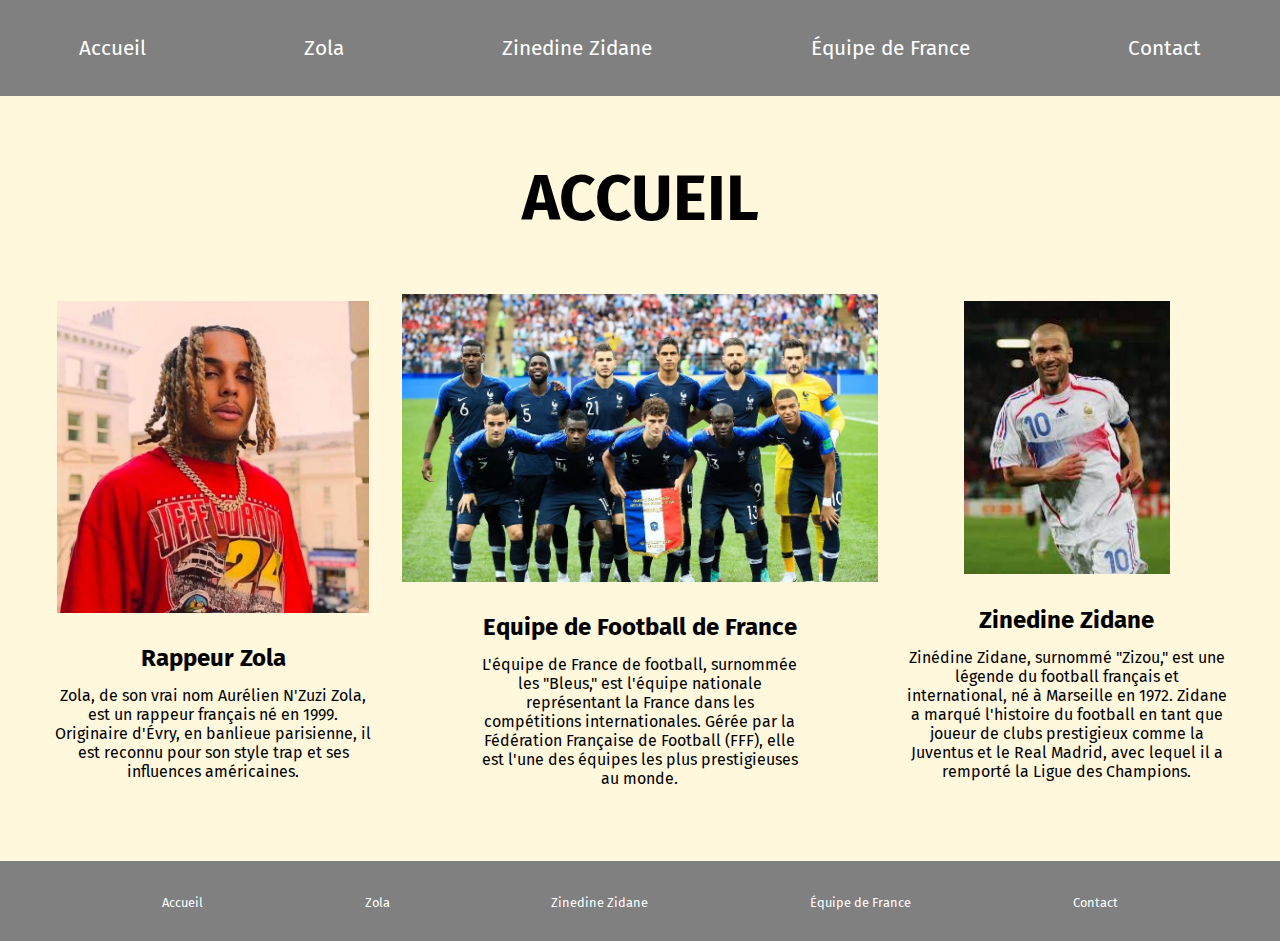
<file: index.html>
<!DOCTYPE html>
<html lang="fr">

<head>
    <meta charset="UTF-8">
    <meta name="viewport" content="width=device-width, initial-scale=1.0">
    <title>Accueil</title>
    <link rel="stylesheet" href="styles/index.css" type="text/css">
    <link rel="preconnect" href="https://fonts.googleapis.com">
    <link rel="preconnect" href="https://fonts.gstatic.com" crossorigin>
    <link
        href="https://fonts.googleapis.com/css2?family=Bebas+Neue&family=DynaPuff:wght@400..700&family=Fira+Sans:ital,wght@0,100;0,200;0,300;0,400;0,500;0,600;0,700;0,800;0,900;1,100;1,200;1,300;1,400;1,500;1,600;1,700;1,800;1,900&family=Kanit:ital,wght@0,100;0,200;0,300;0,400;0,500;0,600;0,700;0,800;0,900;1,100;1,200;1,300;1,400;1,500;1,600;1,700;1,800;1,900&display=swap"
        rel="stylesheet">
</head>

<body>
    <header>
        <nav class="navbar">
            <ul>
                <li><a href="index.html">Accueil</a></li>
                <li><a href="fansite1.html">Zola</a></li>
                <li><a href="fansite2.html">Zinedine Zidane</a></li>
                <li><a href="fansite3.html">Équipe de France</a></li>
                <li><a href="contact.html">Contact</a></li>
            </ul>
        </nav>
    </header>


    <main>
        <div class="Titre">
            <h1>ACCUEIL</h1>
        </div>

        <section class="Blocs">
            <div class="container">
                <img src="img/zolaportrait.jpg" alt="Portrait du Rappeur Zola" class="Photo">
                <h2>Rappeur Zola</h2>
                <p>Zola, de son vrai nom Aurélien N'Zuzi Zola, est un rappeur français né en 1999. Originaire d'Évry, en
                    banlieue parisienne, il est reconnu pour son style trap et ses influences américaines.</p>
            </div>
            <div class="container">
                <img src="img/Photo equipe de france.JPG" alt="Photo de l'Equipe de France 2018" class="Photo2">
                <h2>Equipe de Football de France</h2>
                <p>L'équipe de France de football, surnommée les "Bleus," est l'équipe nationale représentant la France
                    dans les compétitions internationales. Gérée par la Fédération Française de Football (FFF), elle est
                    l'une des équipes les plus prestigieuses au monde.</p>
            </div>
            <div class="container">
                <img src="img/zz.jfif" alt="Portrait du Footballeur Zinedine Zidane" class="Photo3">
                <h2>Zinedine Zidane</h2>
                <p>Zinédine Zidane, surnommé "Zizou," est une légende du football français et international, né à
                    Marseille en 1972.
                    Zidane a marqué l'histoire du football en tant que joueur de clubs prestigieux comme la Juventus et
                    le Real Madrid, avec lequel il a remporté la Ligue des Champions.
                </p>
            </div>
        </section>
    </main>



    <footer>
        <nav class="navbar2">
            <ul>
                <li><a href="index.html">Accueil</a></li>
                <li><a href="fansite1.html">Zola</a></li>
                <li><a href="fansite2.html">Zinedine Zidane</a></li>
                <li><a href="fansite3.html">Équipe de France</a></li>
                <li><a href="contact.html">Contact</a></li>
            </ul>
        </nav>
    </footer>
</body>

</html>
</file>
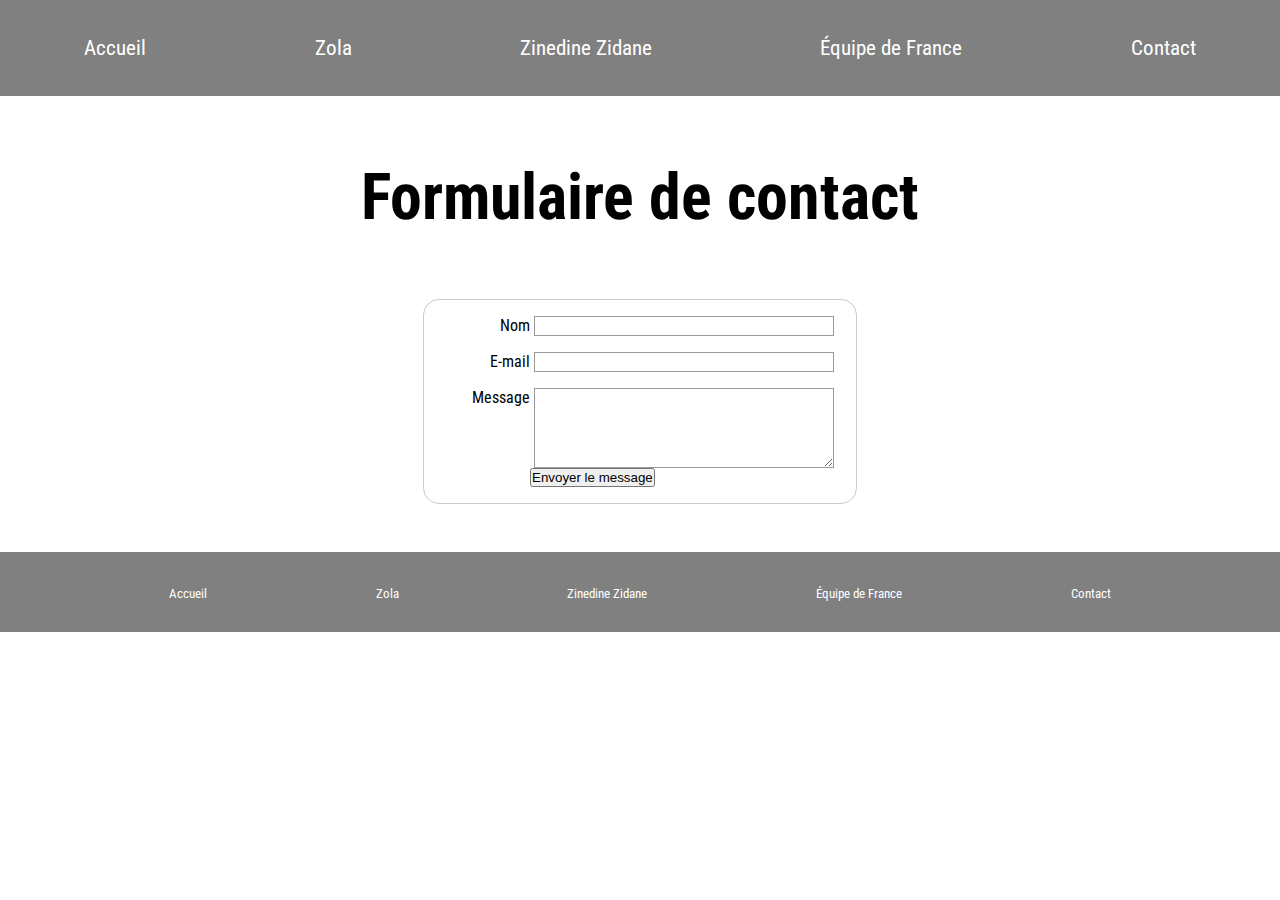
<file: Contact.html>
<html lang="fr">
<head>
    <meta charset="UTF-8">
    <meta name="viewport" content="width=device-width, initial-scale=1.0">
    <title>Contact</title>
    <link rel="stylesheet" href="styles/contact.css" type="text/css">
    <link rel="preconnect" href="https://fonts.googleapis.com">
    <link rel="preconnect" href="https://fonts.gstatic.com" crossorigin>
    <link href="https://fonts.googleapis.com/css2?family=Roboto+Condensed:ital,wght@0,100..900;1,100..900&display=swap" rel="stylesheet">
</head>

<body>
    <header>
        <nav class="navbar">
            <ul>
                <li><a href="index.html">Accueil</a></li>
                <li><a href="fansite1.html">Zola</a></li>
                <li><a href="fansite2.html">Zinedine Zidane</a></li>
                <li><a href="fansite3.html">Équipe de France</a></li>
                <li><a href="contact.html">Contact</a></li>
            </ul>
        </nav>
    </header>
    

    <main>
        <div class="Titre"><h1>Formulaire de contact</h1></div>
        <form action="/ma-page-de-traitement" methode="poste">
            <ul>
              <li>
                <label for="nom">Nom</label>
                <input type="texte" id="nom" name="nom de famille" />
              </li>
              <li>
                <label for="mail">E-mail</label>
                <input type="email" id="mail" name="adresse mail" />
              </li>
              <li>
                <label for="msg">Message</label>
                <textarea id="msg" name="message"></textarea>
              </li>
              <div class="button">
                <button type="submit">Envoyer le message</button>
              </div>
            
            </ul>
          </form>
          
          
          

    </main>



    <footer>
        <nav class="navbar2">
            <ul>
                <li><a href="index.html">Accueil</a></li>
                <li><a href="fansite1.html">Zola</a></li>
                <li><a href="fansite2.html">Zinedine Zidane</a></li>
                <li><a href="fansite3.html">Équipe de France</a></li>
                <li><a href="contact.html">Contact</a></li>
            </ul>
        </nav>
    </footer>
</body>
</html>
</file>
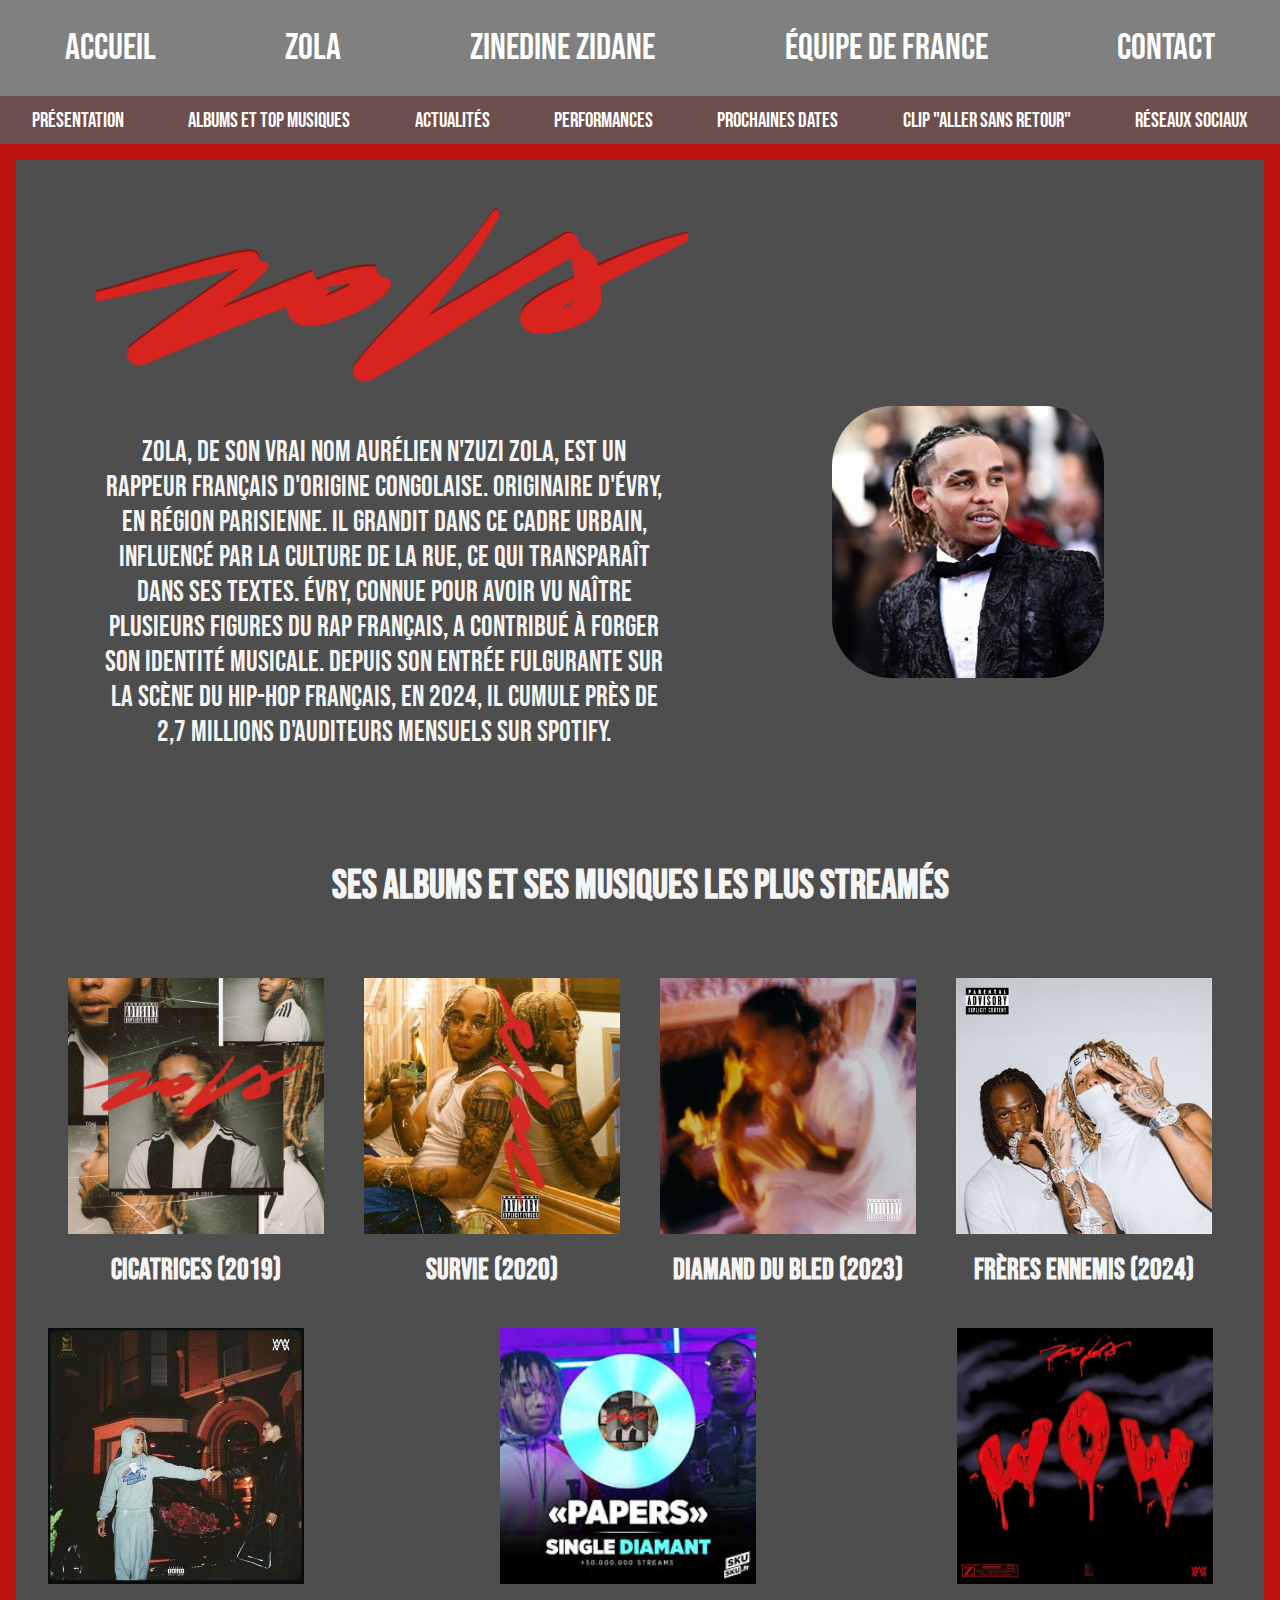
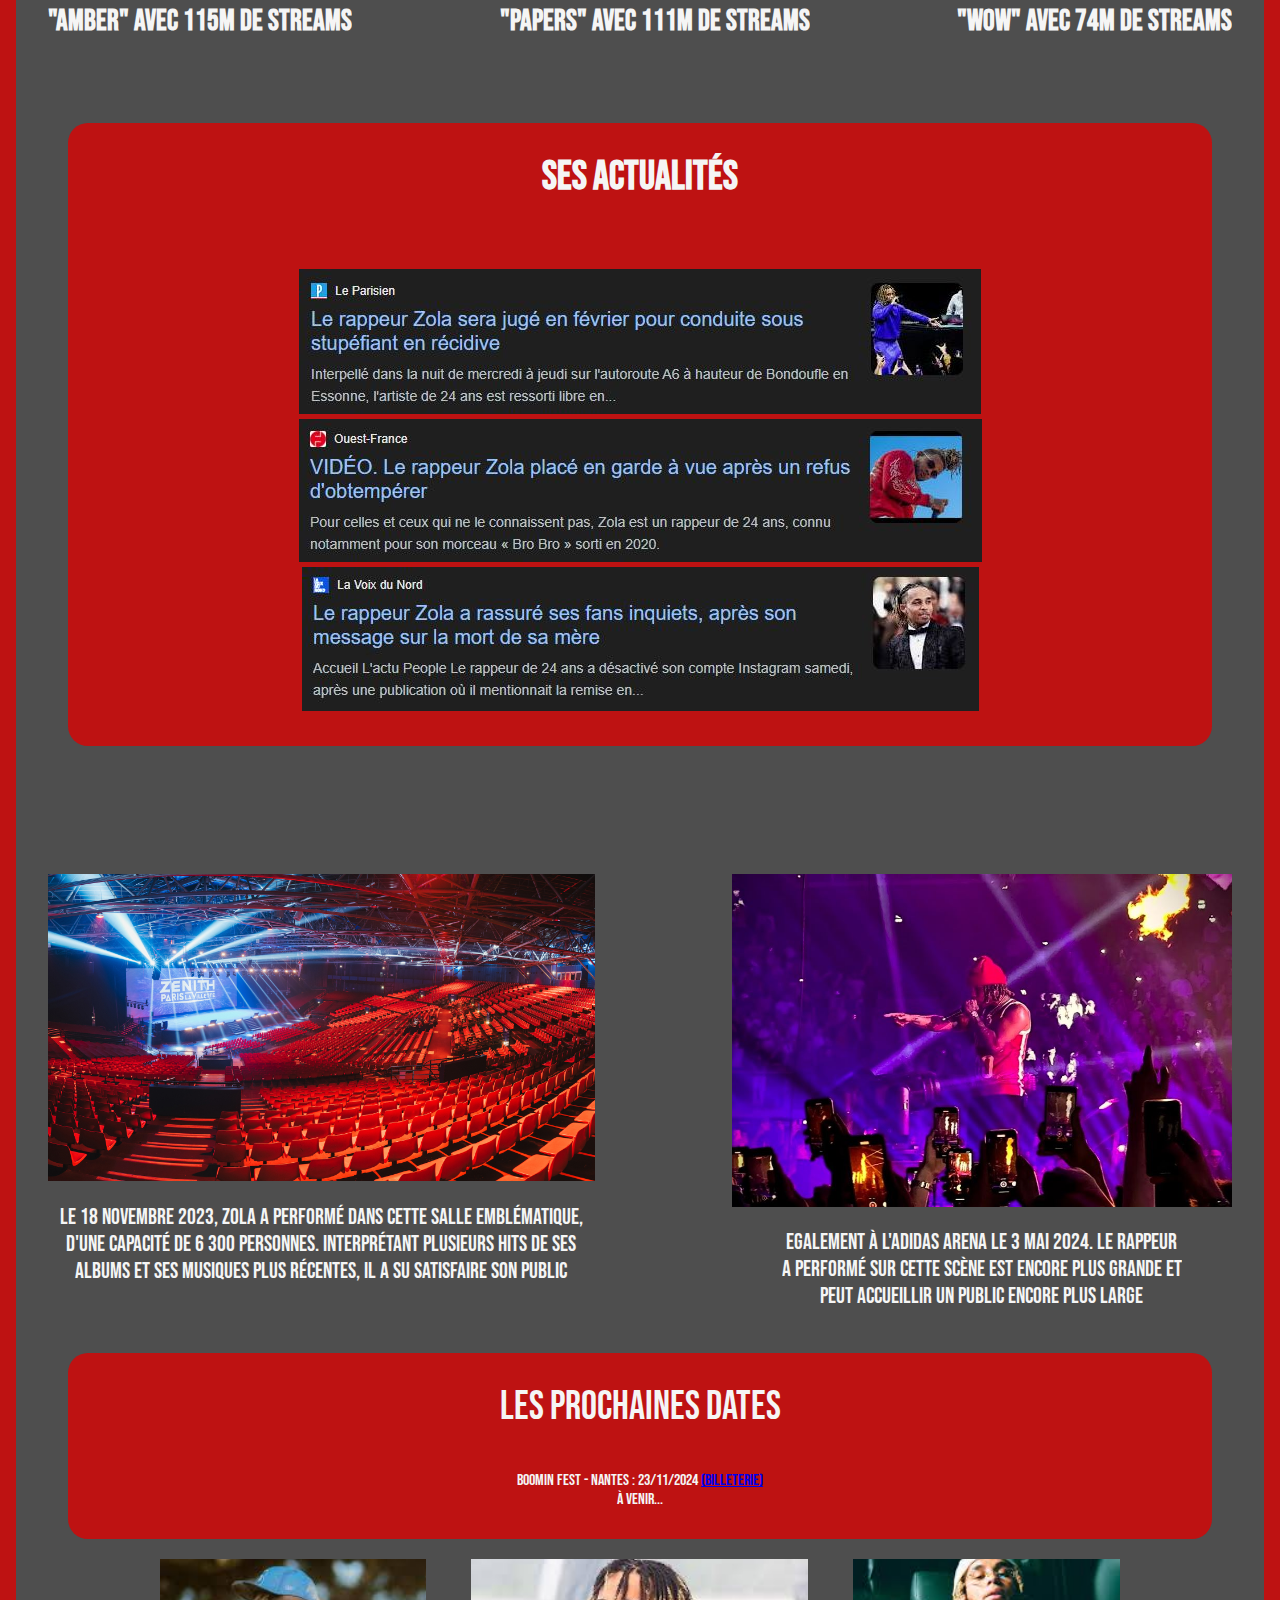
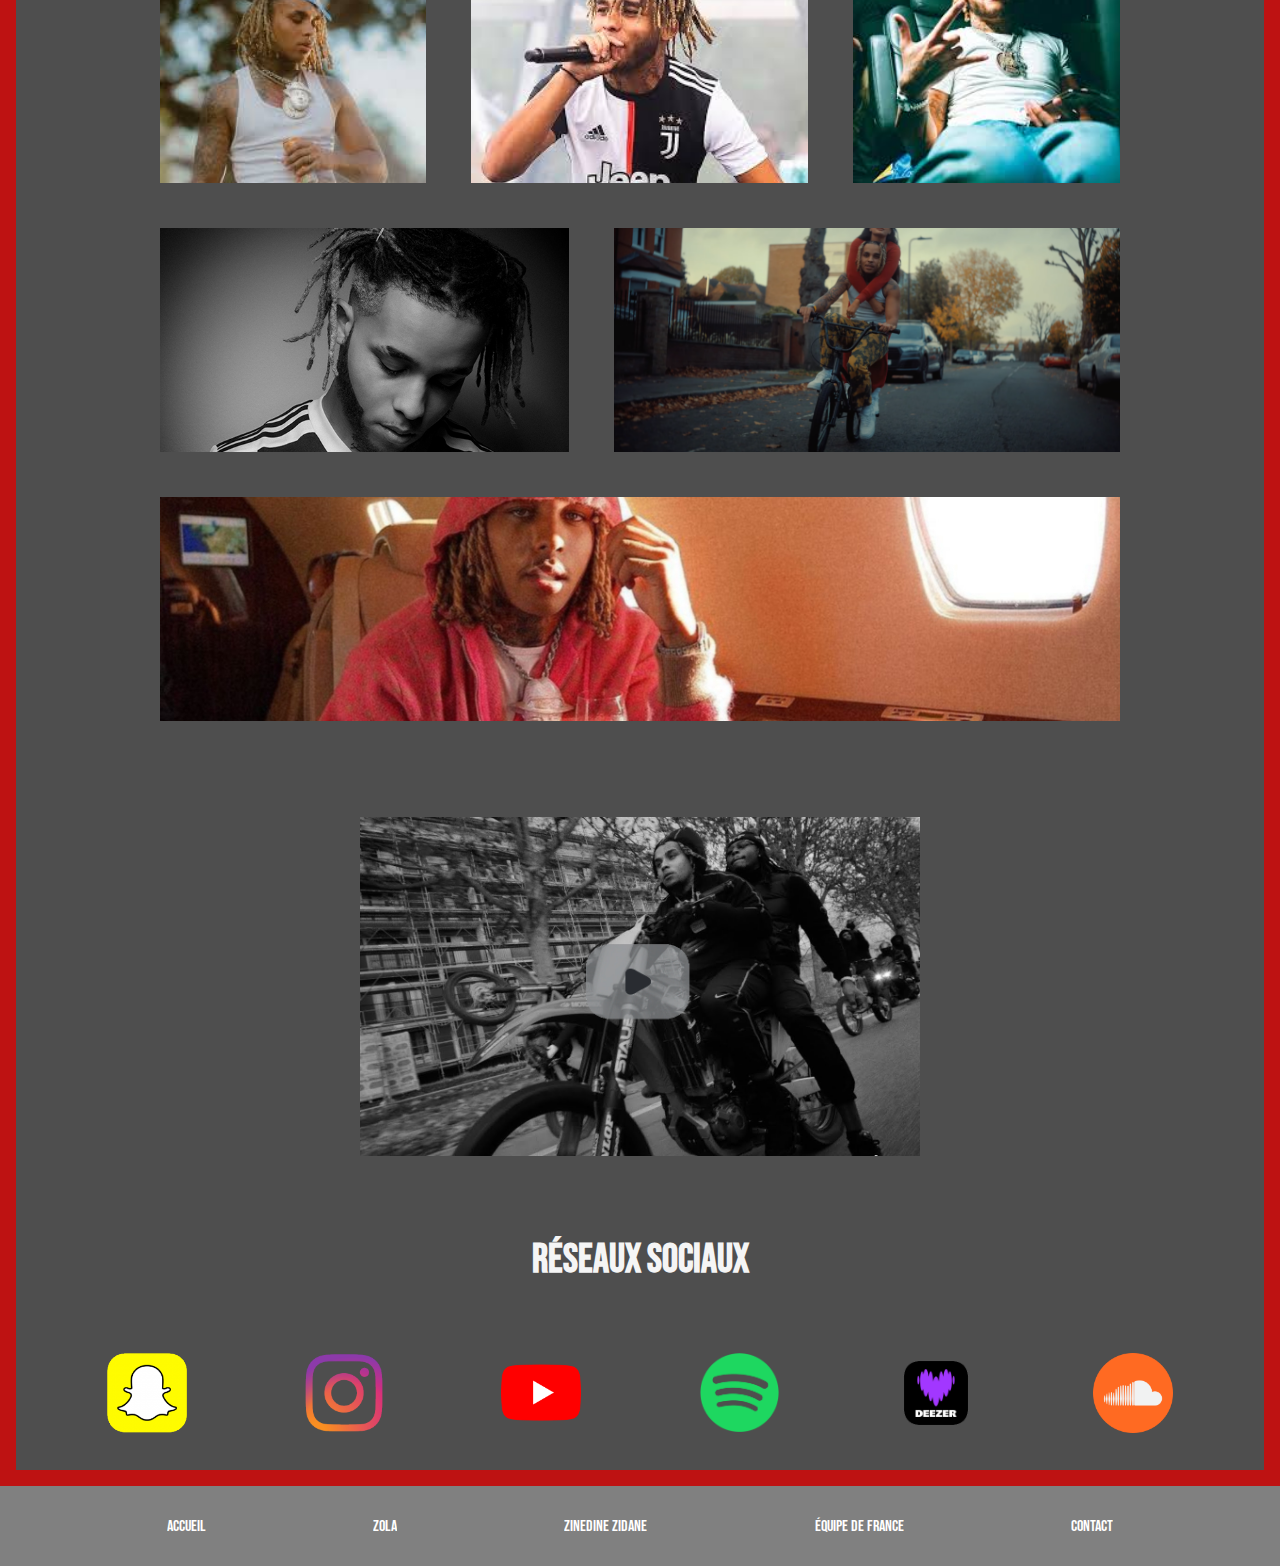
<file: fansite1.html>
<!DOCTYPE html>
<html lang="fr">
<head>
    <meta charset="UTF-8">
    <meta name="viewport" content="width=device-width, initial-scale=1.0">
    <title>Zola</title>
    <link rel="stylesheet" href="styles/fansite1.css" type="text/css">
    <link rel="preconnect" href="https://fonts.googleapis.com">
    <link rel="preconnect" href="https://fonts.gstatic.com" crossorigin>
    <link href="https://fonts.googleapis.com/css2?family=Bebas+Neue&family=DynaPuff:wght@400..700&family=Kanit:ital,wght@0,100;0,200;0,300;0,400;0,500;0,600;0,700;0,800;0,900;1,100;1,200;1,300;1,400;1,500;1,600;1,700;1,800;1,900&display=swap" rel="stylesheet">
</head>

<body>

    <header>
        <nav class="navbar">
            <ul>
                <li><a href="index.html">Accueil</a></li>
                <li><a href="fansite1.html">Zola</a></li>
                <li><a href="fansite2.html">Zinedine Zidane</a></li>
                <li><a href="fansite3.html">Équipe de France</a></li>
                <li><a href="contact.html">Contact</a></li>
            </ul>
        </nav>
        <nav class="sousnavbar">
            <ul>
                <li><a href="#pres">Présentation</a></li>
                <li><a href="#top">Albums et Top Musiques</a></li>
                <li><a href="#actual">Actualités</a></li>
                <li><a href="#perfo">Performances</a></li>
                <li><a href="#datepro">Prochaines dates</a></li>
                <li><a href="#clipvideo">Clip "Aller sans retour"</a></li>
                <li><a href="#sociale">Réseaux sociaux</a></li>
            </ul>
        </nav>
    </header>

    <main>
        <div class="feuille">
            <img src="img/zola sigle.png" alt="Logo Nom Zola bling bling" class="titre">
            <img src="img/photo zola.jpg" alt="Photo du rappeur Zola en costume" class="costume">

            <section class="Présentation" id="pres">
                <p>
                    Zola, de son vrai nom Aurélien N'Zuzi Zola, est un rappeur français d'origine congolaise.
                    Originaire d'Évry, en région parisienne. 
                    Il grandit dans ce cadre urbain, influencé par la culture de la rue, ce qui transparaît dans ses textes. 
                    Évry, connue pour avoir vu naître plusieurs figures du rap français, a contribué à forger son identité musicale.                        Depuis son entrée fulgurante sur la scène du hip-hop français, en 2024, il cumule près de 2,7 Millions d'auditeurs
                    mensuels sur Spotify.
                </p>
            </section>

            <section class="Albums" id="top">
                <h2>Ses Albums et Ses Musiques les plus streamés</h2>
                <div class="Discog">
                    <div>
                        <img src="img/cicatrices.jpg" alt="Couverture Album Cicatrices" class="couverture">
                        <h3>Cicatrices (2019)</h3>
                    </div>
                    <div>
                        <img src="img/Survie.jpg" alt="Couverture Album Survie" class="couverture">
                        <h3>Survie (2020)</h3>
                    </div>
                    <div>
                        <img src="img/diamand.jpg" alt="Couverture Album Diamand du Bled" class="couverture">
                        <h3>Diamand du Bled (2023)</h3>
                    </div>
                    <div>
                        <img src="img/freres.jpg" alt="Couverture Album de Frères ennemis" class="couverture">
                        <h3>Frères Ennemis (2024)</h3>
                    </div>
                </div>
                <div class="streamés">
                    <div>
                        <img src="img/amber.jpg" alt="Couverture Musique Amber" class="couverture">
                        <h3>"Amber" avec 115M de streams</h3>
                    </div>
                    <div>
                        <img src="img/papers.jfif" alt="Couverture Musique Paper" class="couverture">
                        <h3>"Papers" avec 111M de streams</h3>
                    </div>
                    <div>
                        <img src="img/wow.jpg" alt="Couverture Musique Wow" class="couverture">
                        <h3>"WOW" avec 74M de streams</h3>
                    </div>
                </div>
            </section>

            <section class="Actualités" id="actual">
                <h2 aria-label="3 Posts de journaux français sur des faits du rappeur Zola">Ses Actualités</h2>
                <div class="actu">
                    <a href="https://www.leparisien.fr/faits-divers/le-rappeur-zola-sera-juge-en-fevrier-pour-conduite-sous-stupefiant-en-recidive-31-08-2024-7ATZAJNQUJHRHEZXCAR5L4Q7CI.php" target="_blank">
                        <img src="img/actu1.JPG" alt="1ère actualité conduite sous stupéfiant">
                    </a>
                </div>
                <div class="actu">
                    <a href="https://www.ouest-france.fr/culture/musiques/video-a-saint-nazaire-le-musicien-harold-lopez-nussa-enflamme-lauditorium-jean-jacques-lumeau-f9822362-65c6-4ce3-92a2-2701822a8671" target="_blank"><img src="img/actu2.JPG" alt="2ème actualité refus d'obtempérer"></a>
                </div>
                <div class="actu">
                    <a href="https://www.lavoixdunord.fr/1442203/article/2024-03-19/le-rappeur-zola-rassure-ses-fans-inquiets-apres-son-message-sur-instagram" target="_blank"><img src="img/actu3.JPG" alt="3ème actualité il rassure son état face à la mort de sa mère"></a>
                </div>
            </section>

            <section class="Evenements" id="perfo">
                <div class="Zenith">
                    <img src="img/zenith.jpg" alt="Photo de la salle du Zenith à Paris" class="concert">
                    <p>Le 18 novembre 2023, Zola a performé dans cette salle emblématique, d'une capacité de 6 300 personnes.
                        Interprétant plusieurs hits de ses albums et ses musiques plus récentes, il a su satisfaire son public
                    </p>
                </div>
                <div class="Accor">
                    <img src="img/accor.jpg" alt="Photo de la salle de l'Accor Arena avec Zola qui performe à Paris" class="concert2">
                    <p>Egalement à l'Adidas Arena le 3 mai 2024. 
                        Le rappeur a performé sur cette scène est encore plus grande et peut accueillir un public encore plus large
                    </p>
                </div>
            </section>

            <section class="prochains" id="datepro">
                <div class="Annonce">Les Prochaines dates</div>
                <ul>
                    <li>BOOMIN Fest - Nantes : 23/11/2024  <a href="https://www.fnacspectacles.com/event/boomin-fest-nantes-zola-jokair-buhi-wallace-cleaver-th-dj-zayon-zenith-de-nantes-metropole-18343131/">(Billeterie)</a></li>
                    <li>À venir...</li>
                </ul>
            </section>

            <section class="gal" aria-label="Galerie photo du rappeur Zola">
                <ul class="gallery">
                    <li><img src="img/zola1.jfif" alt="Photo Zola"></li>
                    <li><img src="img/zola2.jfif" alt="Photo Zola"></li>
                    <li><img src="img/zola3.jfif" alt="Photo Zola"></li>
                    <li><img src="img/zola6.jpg" alt="Photo Zola"></li>
                    <li><img src="img/zola4.png" alt="Photo Zola"></li>
                    <li><img src="img/zola5.jpg" alt="Photo Zola"></li>
                </ul>
            </section>

            <div class="clip" id="clipvideo" aria-label="Photo du clip, cliquable pour accéder au clip youtube">
                <a href="https://www.youtube.com/watch?v=F8lPTlpThEo" target="_blank"><img src="img/clipzolakoba.jpg" alt="Clip vidéo Aller sans retour de Zola"></a>
            </div>


            <div class="bas" id="sociale"><h2>Réseaux Sociaux</h2></div>
            <section class="reseau">
                    <a href="https://www.snapchat.com/add/binkszola" target="_blank"><img src="img/logo snap.png" alt="Logo Snapchat" class="res"></a>
                    <a href="https://www.instagram.com/binkszola/" target="_blank"><img src="img/logo insta.png" alt="Logo Instagram" class="res"></a>
                    <a href="https://www.youtube.com/channel/UCz_lud52KfAbVTanpedusUw" target="_blank"><img src="img/logo youtube.png" alt="Logo Youtube" class="res"></a>
                    <a href="https://open.spotify.com/intl-fr/artist/54kCbQZaZWHnwwj9VP2hn4?si=RKlCnNPqThOa2fFiVUyScg" target="_blank"><img src="img/logo spotify.png" alt="Logo Spotify" class="res"></a>
                    <a href="https://deezer.page.link/nF3q5rpNoksSM6oP6" target="_blank"><img src="img/logo deezer.jpg" alt="Logo Deezer" class="res"></a>
                    <a href="https://soundcloud.com/zola-108556" target="_blank"><img src="img/logo soundcloud.png" alt="Logo SoundCloud" class="res"></a>
            </section>

        </div>
    </main>

    <footer>
        <nav class="navbar2">
            <ul>
                <li><a href="index.html">Accueil</a></li>
                <li><a href="fansite1.html">Zola</a></li>
                <li><a href="fansite2.html">Zinedine Zidane</a></li>
                <li><a href="fansite3.html">Équipe de France</a></li>
                <li><a href="contact.html">Contact</a></li>
            </ul>
        </nav>
    </footer>
    
</body>

</html>
</file>
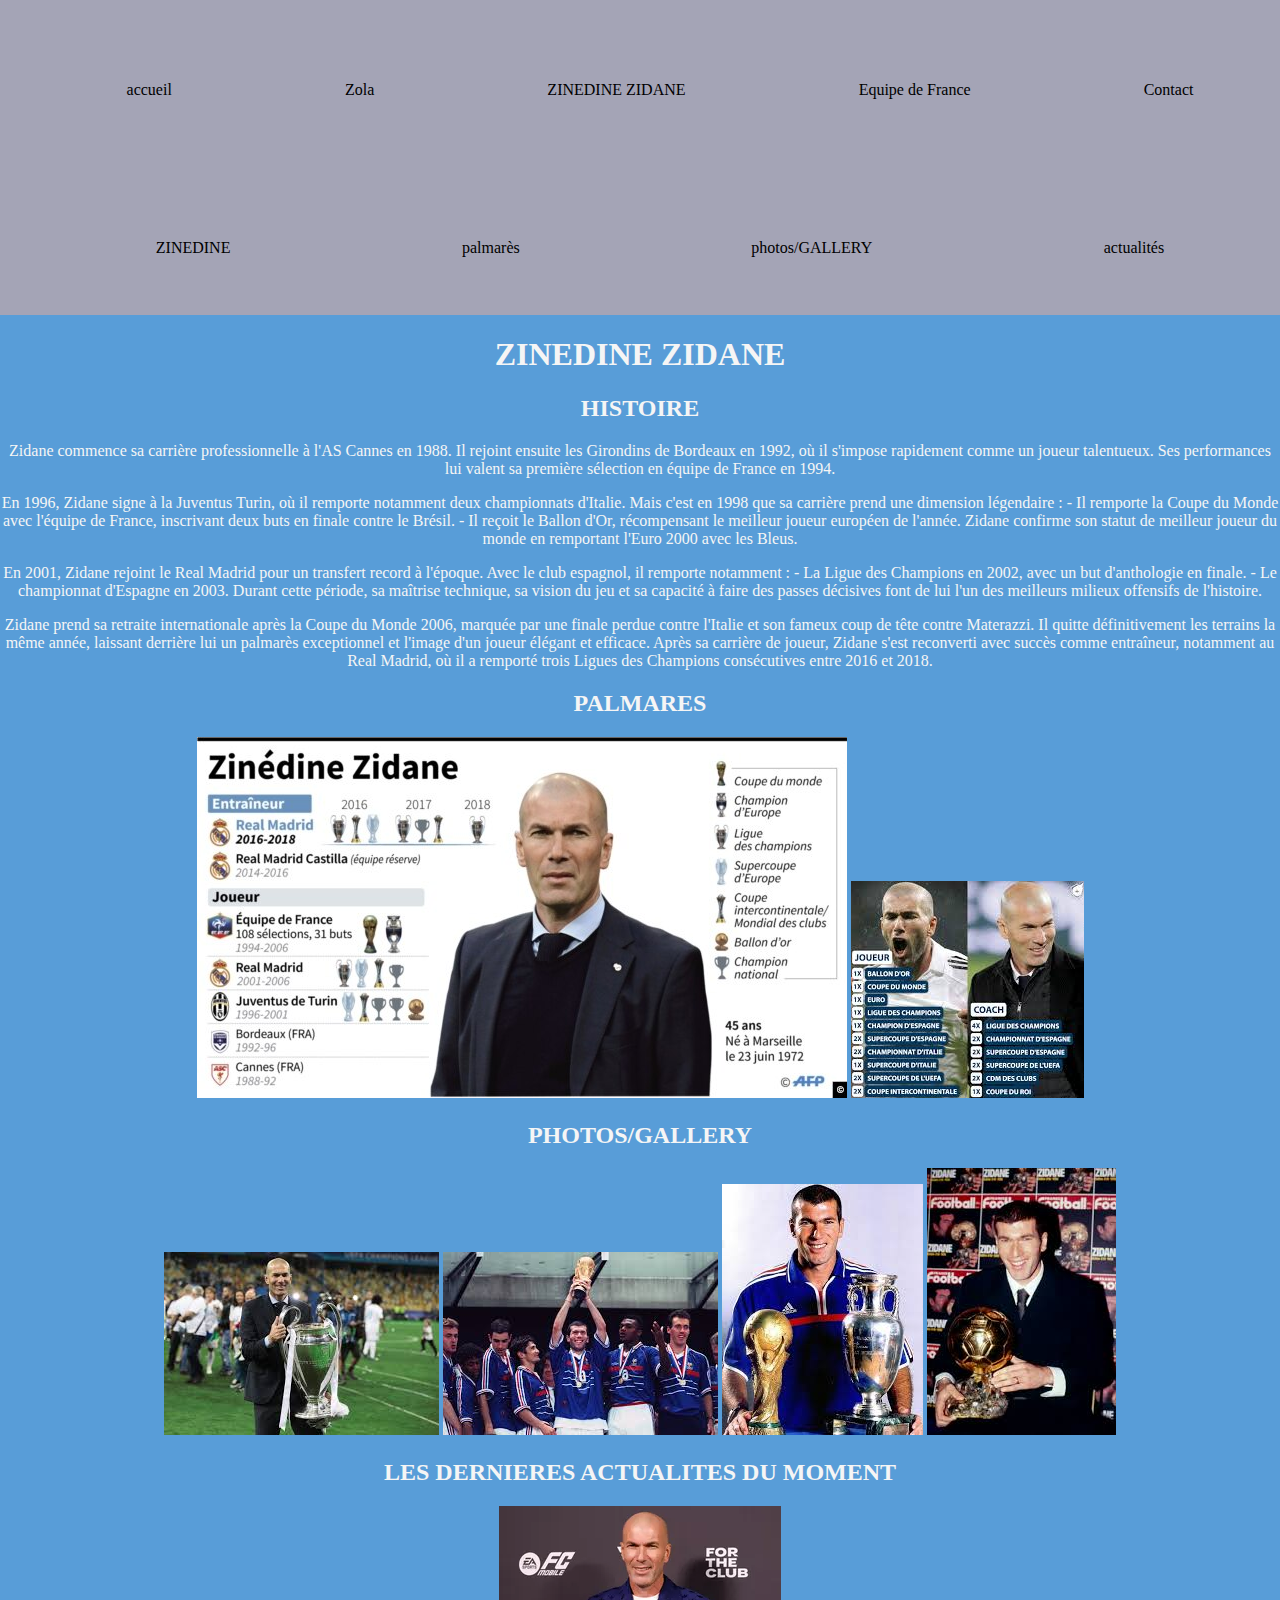
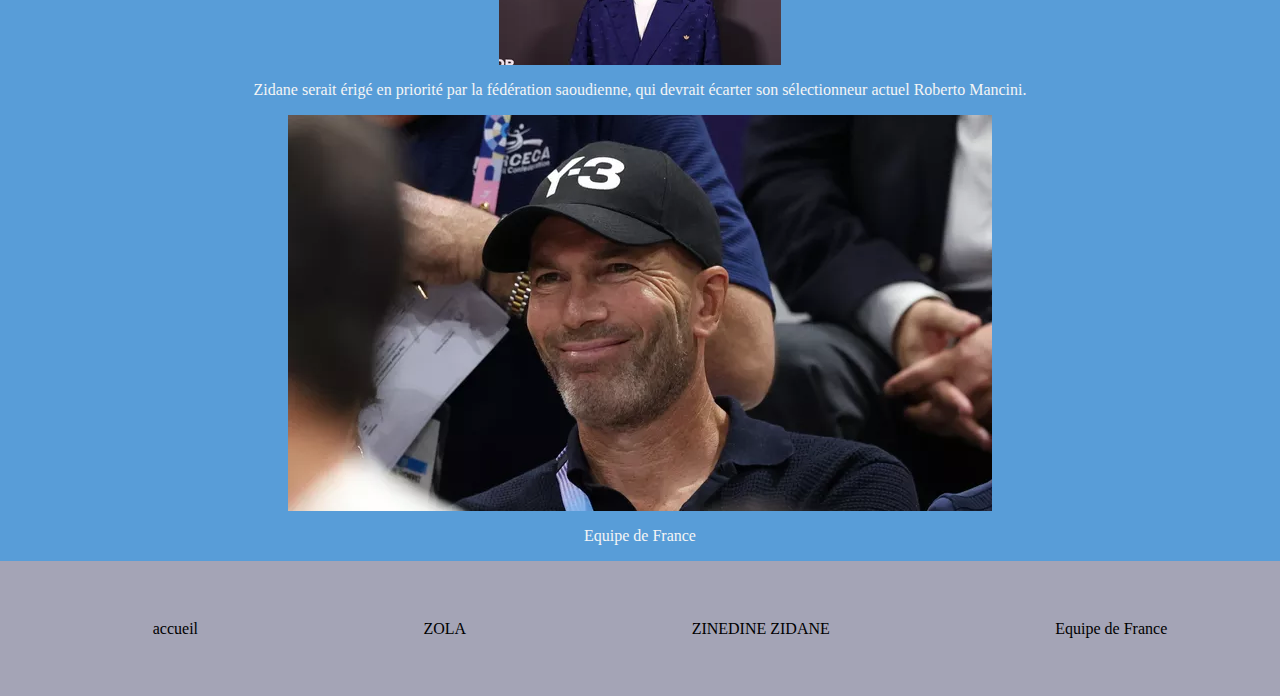
<file: FANSITE2.html>
<html lang="fr">
<head>
    <meta charset="UTF-8">
    <meta name="viewport" content="width=device-width, initial-scale=1.0">
    <title>ZINEDINE ZIDANE</title>
    <link rel="stylesheet" href="styles/fansite2.css" type="text/css">
    <style>
        @import url('https://fonts.googleapis.com/css2?family=Merriweather:ital,wght@0,300;0,400;0,700;0,900;1,300;1,400;1,700;1,900&display=swap');
        </style>
</head>  

<body>
    <HEader>

        <NAV class="navbar">
            <UL>
                <Li><a href="index.html">accueil</a></Li>
                <Li><a href="FANSITE1.html">Zola</a></Li>
                <Li><a href="FANSITE2.html">ZINEDINE ZIDANE</a></Li>
                <li><a href="FANSITE3.html">Equipe de France</a></li>
                <li><a href="CONTACT.html">Contact</a></li>
            </UL>
        </NAV>

        <NAV class="sousnavbar">
            <UL>
                <Li><a href="#zizou">ZINEDINE</a></Li>
                <Li><a href="#coupes">palmarès</a></Li>
                <Li><a href="#photos">photos/GALLERY</a></Li>
                <li><a href="#actus">actualités</a></li>
            </UL>
        </NAV>
    

    </HEader>
   
 <main> 

    <CEnter><h1>ZINEDINE ZIDANE</h1> <a id="zizou"></a>

   
   <CENter><H2>HISTOIRE</H2></CENter>
   <section
         Zinédine Zidane, surnommé "Zizou", est l'un des plus grands footballeurs de l'histoire du sport.
         Né le 23 juin 1972 à Marseille, il a connu une carrière exceptionnelle en tant que milieu de terrain offensif.</p>

        <p sous-titres: Débuts et ascension </p>
        
         Zidane commence sa carrière professionnelle à l'AS Cannes en 1988. 
        Il rejoint ensuite les Girondins de Bordeaux en 1992, où il s'impose rapidement comme un joueur talentueux.
        Ses performances lui valent sa première sélection en équipe de France en 1994. 
        
       <p sous-titres: Consécration internationale </p>
        
        En 1996, Zidane signe à la Juventus Turin, où il remporte notamment deux championnats d'Italie.
         Mais c'est en 1998 que sa carrière prend une dimension légendaire :
        
        - Il remporte la Coupe du Monde avec l'équipe de France, inscrivant deux buts en finale contre le Brésil.
        - Il reçoit le Ballon d'Or, récompensant le meilleur joueur européen de l'année.
        
        Zidane confirme son statut de meilleur joueur du monde en remportant l'Euro 2000 avec les Bleus.
        
        <p sous-titres:  L'ère Real Madrid p>
        
        En 2001, Zidane rejoint le Real Madrid pour un transfert record à l'époque. 
        Avec le club espagnol,
         il remporte notamment :
        - La Ligue des Champions en 2002, avec un but d'anthologie en finale.
        - Le championnat d'Espagne en 2003.
        
        Durant cette période, sa maîtrise technique, 
        sa vision du jeu et sa capacité à faire des passes décisives font de lui l'un des meilleurs milieux offensifs de l'histoire.
        
        <p sous-titres: Fin de carrière et héritage ></p>
        
        Zidane prend sa retraite internationale après la Coupe du Monde 2006,
        marquée par une finale perdue contre l'Italie et son fameux coup de tête contre Materazzi. 
        Il quitte définitivement les terrains la même année, laissant derrière lui un palmarès exceptionnel et l'image d'un joueur élégant et efficace.
        
        Après sa carrière de joueur, Zidane s'est reconverti avec succès comme entraîneur, notamment au Real Madrid,
         où il a remporté trois Ligues des Champions consécutives entre 2016 et 2018.

  </P>
<CEnter><h2>PALMARES</h2></CEnter> 
   
<section class="Palm"> <a id="coupes"></a>
        <img src="./IMAGE/palmares2.jpg" alt="toutes les coupes de football remportées">
        <img src="./IMAGE/palmares3.jfif" alt="toute les coupes de football remportés">
 
</section>
</P>
<CEnter><h2>PHOTOS/GALLERY</H2></CEnter> 

<section class="photo" id="photos">

    <img src="./IMAGE/images (6).jfif" alt="">
    <img src="./IMAGE/images (2).jfif" alt="">
    <img src="./IMAGE/photos1.jfif" alt="">
    <img src="./IMAGE/images (3).jfif" alt="">

</section>

<CEnter><h2>LES DERNIERES ACTUALITES DU MOMENT</h2></CEnter>

    <section class="ACTUALITES" id="actus">

        <div class="actus">
   <a href="https://www.lefigaro.fr/sports/football/foot-zidane-le-reve-de-l-arabie-saoudite-pour-reprendre-la-selection-20241021" target="_blank"> <img src="./IMAGE/actua2.webp"></a>
  <p>Zidane serait érigé en priorité par la fédération saoudienne, 
    qui devrait écarter son sélectionneur actuel Roberto Mancini.</p>

  <a href="https://www.lefigaro.fr/sports/football/equipe-de-france/equipe-de-france-zidane-pourra-difficilement-faire-mieux-que-deschamps-estime-jean-michel-larque-20240828" target="_blank"><img src="./IMAGE/actu4.webp"></a>
  <p>Equipe de France</p>
      
        </div>
        

</section>


    </main>

    <footer>
        <NAV class="navbar2">
            <UL>
                <Li><a href="index.html">accueil</a></Li>
                <Li><a href="FANSITE1.html">ZOLA</a></Li>
                <Li><a href="FANSITE2.html">ZINEDINE ZIDANE</a></Li>
                <li><a href="FANSITE3.html">Equipe de France</a></li>
            </UL>


    </footer>
    
</body>
</html>
</file>
<file: styles/index.css>
*{
    margin: 0;
    padding: 0;
}

body{
    font-family: "Fira Sans", sans-serif;
    font-style: normal;
    background-color: cornsilk;
}

.navbar{
    background-color: grey;
    height: 6em;
    align-content: center;
}
.navbar ul{
    display: flex;
    flex-direction: row;
    justify-content: space-around;
    align-content: center;
    list-style-type: none;
    text-decoration: none;
}
.navbar ul li a{
    color: white;
    font-size: 1.3em;
    list-style-type: none;
    text-decoration: none;
}

.navbar2{
    background-color: grey;
    height: 5em;
    align-content: center;
}
.navbar2 ul{
    display: flex;
    flex-direction: row;
    justify-content: space-evenly;
    align-content: center;
    list-style-type: none;
    text-decoration: none;
}
.navbar2 ul li a{
    color: white;
    font-size: 0.8em;
    list-style-type: none;
    text-decoration: none;
}

.navbar ul li a:hover{
    background-color: rgba(255, 255, 255, 0.432);
}





.Titre{
    font-size: 2em;
    display: flex;
    justify-content: center;
    margin-top: 2em;
    margin-bottom: 2em;
}

.Blocs{
    display: flex;
    flex-direction: row;
    justify-content: space-around;
    height: 30em;
    margin-bottom: 5em;
    width: 100%;
}
.container{
    display: flex;
    flex-direction: column;
    justify-content: center;
    align-items: center;
    width: 25em;
}

.Photo{
    height: 65%;
}
.Photo2{
    height: 60%;
}
.Photo3{
    height: 100%;
}

h2{
    margin-top: 1.3em;
    margin-bottom: 0.6em;
}

p{
    width: 80%;
    text-align: center;
}

@media only screen and (max-width : 1233px){
    .Blocs{
        display: flex;
        flex-direction: column;
        justify-content: center;
        align-items: center;
        height: 100%;
        margin-bottom: 5em;
        width: 100%;
    }
    p{
        width: 100%;
        text-align: center;
        margin-bottom: 2em;
    }
    .container{
        display: flex;
        flex-direction: column;
        width: 80%;
    }
    .Photo{
        width: 30%;
    }
    .Photo2{
        width: 50%;
    }
    .Photo3{
        width: 30%;
    }
}

@media only screen and (max-width: 780px){
    .navbar ul{
        display: flex;
        flex-direction: column;
        text-align: center;
        margin: 1em;
        gap: 1em;
    }
    .navbar{
        height: 100%;
    }
    .navbar2 ul{
        display: flex;
        flex-direction: column;
        text-align: center;
        margin: 1em;
        gap: 1em;
    }
    .navbar2{
        height: 100%;
    }
    .Titre{
        font-size: 100%;
    }
}
</file>
<file: styles/contact.css>
*{
    margin: 0;
    padding: 0;
}

main{
  margin-bottom: 3em;
}

body{
    font-family: "Roboto Condensed", sans-serif;
}
form {
    margin: 0 auto;
    width: 400px;
    padding: 1em;
    border: 1px solid #ccc;
    border-radius: 1em;
  }
  
  ul {
    list-style: none;
    padding: 0;
    margin: 0;
  }
  
  form li + li {
    margin-top: 1em;
  }
  
  label {
    display: inline-block;
    width: 90px;
    text-align: right;
  }
  
  input,
  textarea {
    font: 1em sans-serif;
    width: 300px;
    box-sizing: border-box;
    border: 1px solid #999;
  }
  
  input:focus,
  textarea:focus {
    border-color: #000;
  }
  
  textarea {
    vertical-align: top;
    height: 5em;
    resize: vertical;
  }
  
  .button {
    padding-inline: 90px; 
  }
  
  button {
    margin-right: 10%;
  }
  
.navbar{
    background-color: grey;
    height: 6em;
    align-content: center;
}
.navbar ul{
    display: flex;
    flex-direction: row;
    justify-content: space-around;
    align-content: center;
    list-style-type: none;
    text-decoration: none;
}
.navbar ul li a{
    color: white;
    font-size: 1.3em;
    list-style-type: none;
    text-decoration: none;
}

.navbar2{
    background-color: grey;
    height: 5em;
    align-content: center;
}
.navbar2 ul{
    display: flex;
    flex-direction: row;
    justify-content: space-evenly;
    align-content: center;
    list-style-type: none;
    text-decoration: none;
}
.navbar2 ul li a{
    color: white;
    font-size: 0.8em;
    list-style-type: none;
    text-decoration: none;
}





.Titre{
    font-size: 2em;
    display: flex;
    justify-content: center;
    margin-top: 2em;
    margin-bottom: 2em;
}

@media screen and (max-width: 780px){
  .navbar{
    height: 100%;
    background-color: grey ; align-content: center;
}
.navbar ul{
    display: flex;
    flex-direction: column;
    text-align: center;
    margin: 1em;    
    gap: 1em;
}
.navbar ul li a{
    color: white;
    font-size: 1.3em;
    list-style-type: none;
    text-decoration: none;
}

.navbar2{
    background-color: grey;
    height: 100%;
    align-content: center;
}
.navbar2 ul{
    display: flex;
    flex-direction: column;
    text-align: center;
}
.navbar2 ul li a{
    color: white;
    font-size: 0.8em;
    list-style-type: none;
    text-decoration: none;
}
.Titre{
    font-size: 100%;
}
form {
  margin: 0 auto;
  width: 100%;
  padding: 1em;
  border: 1px solid #ccc;
  border-radius: 1em;
}

ul {
  align-content: center;
  padding: 0;
  margin: 0;
}
label {
 flex-direction: column;
 width: 100%;
 text-align: center;
}

input,
textarea {
  width: 100%;
  box-sizing:border-box;
  border: 1px solid #999;
  align-content: center;
  flex-direction: column;
}
input:focus,
textarea:focus {
    border-color: #000;
    text-align: center;
    flex-direction: column;
}

textarea {
  text-align: center;
  height: 100%;
  flex-direction: column;
  
}

.button {
  padding-inline: 90px;  
  flex-direction: column;
  text-align: center;
}

button {
  margin-right: 10%;
  flex-direction: column;
  text-align: center;
}






}
</file>
<file: styles/fansite1.css>
*{
    padding: 0;
    margin: 0;
    box-sizing: border-box;
    overflow-x: hidden;
}

body{
    font-family: "Bebas Neue", serif;
    font-style: normal;
    color: whitesmoke;
    position: relative;
}

.navbar{
    background-color: grey;
    height: 6em;
    align-content: center;
}
.navbar ul{
    display: flex;
    flex-direction: row;
    justify-content: space-around;
    align-content: center;
}
.navbar ul li a{
    color: white;
    font-size: 2.3em;
    list-style-type: none;
    text-decoration: none;
}
.navbar ul li a:hover{
    background-color: rgba(255, 255, 255, 0.432);
}
.sousnavbar{
    background-color: rgb(110, 77, 77);
    height: 3em;
    align-content: center;
}
.sousnavbar ul{
    display: flex;
    flex-direction: row;
    justify-content: space-around;
    align-content: center;
}
.sousnavbar ul li a{
    color: white;
    font-size: 1.3em;
    list-style-type: none;
    text-decoration: none;
}
.sousnavbar ul li a:hover{
    background-color: rgba(255, 255, 255, 0.205);
}



.navbar2{
    background-color: grey;
    height: 5em;
    align-content: center;
}
.navbar2 ul{
    display: flex;
    flex-direction: row;
    justify-content: space-evenly;
    align-content: center;
}
.navbar2 ul li a{
    color: white;
    font-size: 1em;
    list-style-type: none;
    text-decoration: none;
}

@media only screen and (max-width: 1133px){
    .navbar ul{
        display: flex;
        flex-direction: column;
        text-align: center;
        margin: 1em;
        gap: 0.8em;
    }
    .navbar{
        height: 100%;
    }
    .navbar2 ul{
        display: flex;
        flex-direction: column;
        text-align: center;
        margin: 1em;
        gap: 0.8em;
    }
    .navbar2{
        height: 100%;
    }
    .sousnavbar ul{
        display: flex;
        flex-direction: column;
        text-align: center;
        margin: 1em;
        gap: 0.8em;
    }
    .sousnavbar{
        height: 100%;
    }

    .feuille{
        display: flex;
        flex-direction: column;
        text-align: center;
        justify-content: center;
        align-items: center;
    }
    .Discog{
        display: flex;
        flex-direction: column;
        text-align: center;
        justify-content: center;
        align-items: center;
    }
    .streamés{
        display: flex;
        flex-direction: column;
        text-align: center;
        justify-content: center;
        align-items: center;
    }
    .act{
        width: 100%;
    }
    .Evenements{
        width: 100%;
    }
    .clip{
        width: 100%;
    }
    .reseau{
        flex-wrap: wrap;
        width: 100%;
        gap: 10%;
    }
}

main{
    background-color: #be1212;
    padding: 1em;
}

.feuille{
    background-color: #4e4e4e;
    padding: 2em;
}

.titre{
    display: block;
    justify-content: center;
    width: 50%;
    margin-left: 3em;
    margin-top: 1em;
    margin-bottom: 1.5em;
}

p{
    margin-bottom: 1em;
}

.costume{
    float: right;
    width: 23%;
    margin-right: 8em;
    border-style: hidden;
    border-radius: 60px;
    box-sizing: border-box;
    background-color: transparent;
}
.costume:hover{
    transform: scale(1.05);
    box-shadow: 0 8px 20px white;
}

.Présentation{
    width: 60%;
    margin-left: 2.5em;
    margin-bottom: 4em;
    font-size: 1.8em;
}

h2{
    display: flex;
    justify-content: center;
    margin-bottom: 1.7em;
    font-size: 2.5em;
}
h3{
    display: flex;
    justify-content: center;
    margin-top: 0.5em;
    font-size: 1.8em;
}

.Discog{
    display: flex;
    flex-direction: raw;
    justify-content: space-around;
    align-items: center;
    margin-bottom: 2.5em;
}
.couverture{
    width: 16em;
}
.couverture:hover{
    transform: scale(1.05);
}

.streamés{
    display: flex;
    flex-direction: raw;
    justify-content: space-between;
    align-items: center;
    margin-bottom: 4em;
}

.Actualités{
    border-style: hidden;
    border-radius: 20px;
    box-sizing: border-box;
    margin: 20px;
    padding: 30px;
    background-color: #be1212;
    margin-bottom: 8em;
}

.actu{
    display: flex;
    flex-direction: column;
    justify-content: center;
    align-items: center;
}
.actu:hover{
    transform: scale(1.05);
}


.Evenements{
    display: flex;
    flex-direction: row;
    justify-content: space-around;
}
.concert{
    width: 80%;
    display: flex;
    justify-content: space-around;
}
.concert2{
    width: 37em;
    display: flex;
    justify-content: space-around;
}
.concert:hover{
    transform: scale(1.05);
}
.concert2:hover{
    transform: scale(1.05);
}

#pres{
    font-size: 1.3em;
}

p{
    margin-top: 1em;
    width: 80%;
    text-align: center;
    font-size: 1.4em;
}
.Accor{
    display: flex;
    flex-direction: column;
    align-items: center;
}


.prochains{
    position: relative;
    margin-top: 6em;
    margin-right: 3em;
    display: flex;
    flex-direction: column;
    align-items: center;
    border-style: hidden;
    border-radius: 20px;
    box-sizing: border-box;
    margin: 20px;
    padding: 30px;
    background-color: #be1212;
}
.Annonce{
    font-size: 2.5em;
    margin-bottom: 1em;
}

.prochains ul li{
    text-align: center;
}

.gallery{
    max-width: 60em;
    margin: 0 auto;
    display: flex;
    flex-wrap: wrap;
    gap: 5vmin;
    li{
        list-style-type: none;
        height: 14em;
        flex-grow: 1;
        overflow-y: hidden;
    }
    img{
        width: 100%;
        height: 100%;
        object-fit: cover;
    }
}

.clip{
    margin-top: 2em;
    margin-bottom: 2em;
    display: flex;
    justify-content: center;
}

.clip a{
    width: 35em;
    display: flex;
    flex-direction: row;
    justify-content: center;
    margin-top: 4em;
}

.bas{
    margin-top: 5em;
}
.reseau{
    display: flex;
    flex-direction: row;
    justify-content: space-around;
    align-items: center;
}
.res{
    width: 5em;
}
</file>
<file: styles/fansite2.css>
body{
  font-family: "Merriweathe", serif;

  font-style: normal;
  background-color: rgb(88, 157, 216);
  margin: 0;
  padding: 0;
  color: whitesmoke;
  position: relative;
  }

  @media only screen and (max-width:780px) {
  .navbar{
    height: 100%;
    }
  .navbar ul{
    display:flex;
    flex-direction: column;
    text-align: center;
    margin: 1em;
    gap: 0,5em;
    }
  .sousnavbar{
    height: 100%;
    }
    .sousnavbar ul{
      display: flex;
      flex-direction: column;
      text-align: center;
      margin: 0,5em;
      gap:1em;
    }
    .navbar2{
        height: 100%;
    }
    .navbar2 ul{
      display: flex;
      flex-direction: column;
      text-align: center;
      margin: 2em;
      gap: 1em;
    }
  .h1 {
    display: flex;
    flex-direction: column;
    text-align: center;
    font-size: 100%;
    }
    .h1 p{
      display: flex;
      flex-direction: column;
      text-align: center;
      font-size: 100%;  
    }
  .h2{
    display: flex;
    flex-direction: column;
    text-align: center;
    font-size:100%;
  }
  .classactus a{
    display: flex;
    flex-direction: colum;
  }
  .classactus p{
    display: flex;
    flex-direction: column;
    text-align: center;
    margin: 1em;
    gap: 1em;
    font-size: 100%;
  }
  }
    

  .navbar{
    height: 100;
    background-color: rgb(164, 164, 182);
    height: 20%;
    align-content: center;
  }
  .navbar ul{
    display: flex;
    justify-content: space-around;
    align-content: center;
  }
  .navbar ul li a{
    color: black;
    list-style-type: none;
    text-decoration: none;
  }
  
  .navbar ul li{
    list-style-type: none;
  }
  
  .sousnavbar{
    background-color: rgb(164, 164, 182);
    height: 15%;
    align-content: center;
}

.sousnavbar ul{
  display: flex;
  justify-content: space-around;
  align-content: center;
}
.sousnavbar ul li a{
  color: black;
  list-style-type: none;
  text-decoration: none;
}
.sousnavbar ul li{
  list-style-type: none;
}
.sectionh2{

  background-color: rgba(211, 196, 176, 0.826);
  padding: 1.5em;
  margin: 0;
  }
.sectionactualites{
  border-radius: 20px;
  border-style: hidden;
  box-sizing: border-box;
  margin: 20px;
  padding: 30px;
  margin-bottom: 8em;

}
.actus{
display: flex;
flex-direction: column;
justify-content:center;
align-items: center

}

.sectionh2 p{

font-size: xx-small;
padding-block: 1em;
height: 1em;
align-content: center;
display: flex;
text-align: center;
justify-content: center;
}
.h3{
  font-size: xx-small;
}
IMG{
  -webkit-transition: all 0.2s;
  -moz-transition: all 0.2s;
  -ms-transition: all 0.2s;
  -o-transition: all 0.2s;
  transition: all 0.2s;
}
IMG:hover{
  transform: scale(1.2);
}
.navbar2{
  background-color: rgb(164, 164, 182);
    height: 15%;
    align-content: center;
}
.navbar2 ul{
  display: flex;
  justify-content: space-around;
  align-content: center;
}
.navbar2 ul li a{
  color: black;
  list-style-type: none;
  text-decoration: none;
}
.navbar2 ul li{
  list-style-type: none;
}
</file>
